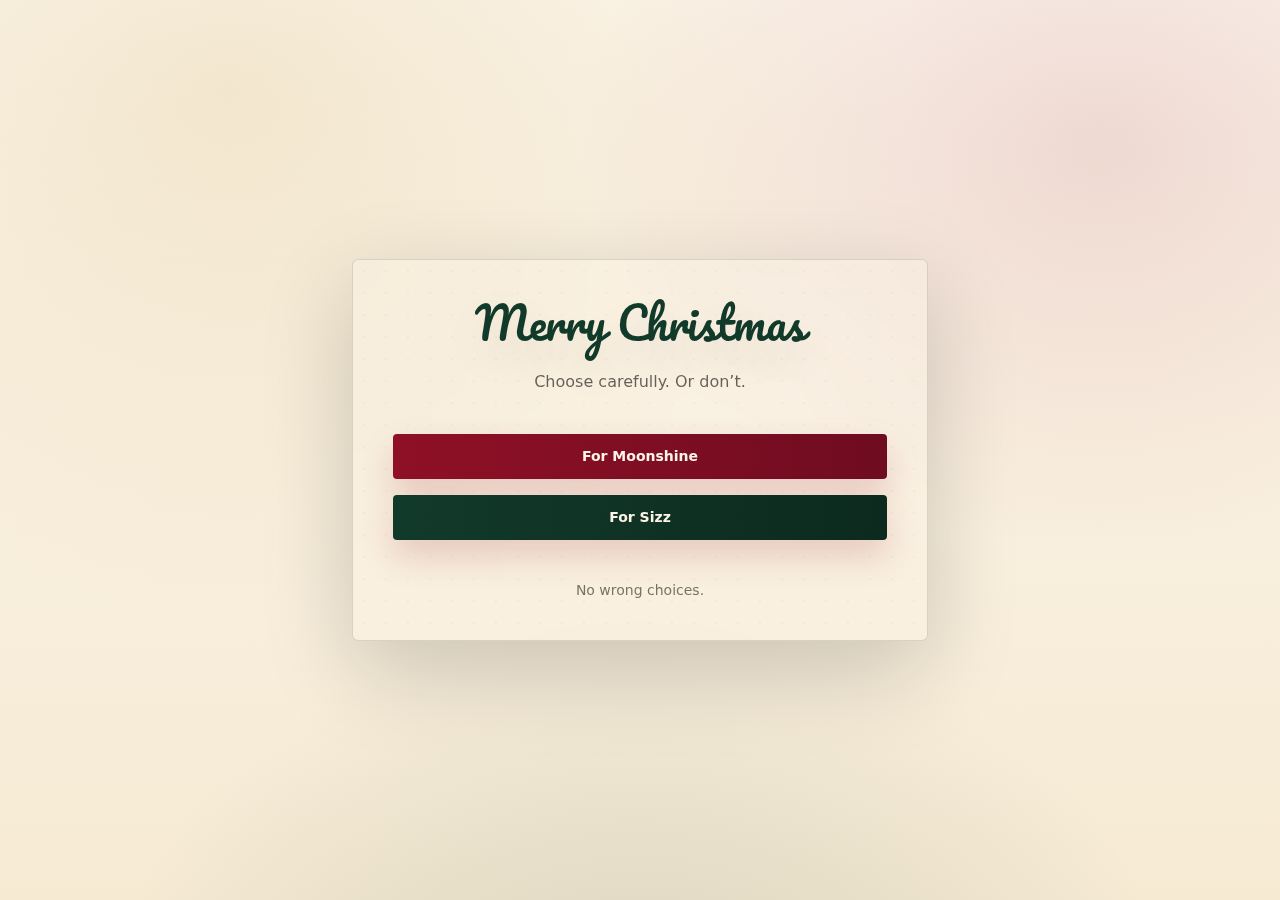
<file: index.html>
<!doctype html>
<html lang="en">
<head>
  <meta charset="UTF-8" />
  <link rel="icon" type="image/svg+xml" href="./Christmas-Wreath.svg" />
  <meta name="viewport" content="width=device-width, initial-scale=1" />
  <title>Christmas</title>

  <!-- Shared styles -->
  <link rel="preconnect" href="https://fonts.googleapis.com">
  <link rel="preconnect" href="https://fonts.gstatic.com" crossorigin>
  <link href="https://fonts.googleapis.com/css2?family=Pacifico&display=swap" rel="stylesheet">
  <link rel="stylesheet" crossorigin href="./assets/main-C2QA2PjK.css">
</head>

<body class="min-h-screen flex items-center justify-center">

  <main class="xmas-card paper-noise max-w-xl w-full mx-6 p-10 text-center">
    <h1 class="xmas-title mb-6">Merry Christmas</h1>

    <p class="xmas-subtitle mb-10">
      Choose carefully. Or don’t.
    </p>

    <div class="flex flex-col gap-4">
      <a
        href="./moonshine.html"
        class="xmas-button text-center"
      >
        For Moonshine
      </a>

      <a
        href="./sizz.html"
        class="xmas-button xmas-button-alt text-center"
      >
        For Sizz
      </a>
    </div>

    <p class="mt-10 text-sm opacity-60">
      No wrong choices.
    </p>
  </main>

</body>
</html>
</file>
<file: assets/main-C2QA2PjK.css>
@layer properties{@supports (((-webkit-hyphens:none)) and (not (margin-trim:inline))) or ((-moz-orient:inline) and (not (color:rgb(from red r g b)))){*,:before,:after,::backdrop{--tw-space-y-reverse:0;--tw-border-style:solid;--tw-font-weight:initial;--tw-tracking:initial;--tw-shadow:0 0 #0000;--tw-shadow-color:initial;--tw-shadow-alpha:100%;--tw-inset-shadow:0 0 #0000;--tw-inset-shadow-color:initial;--tw-inset-shadow-alpha:100%;--tw-ring-color:initial;--tw-ring-shadow:0 0 #0000;--tw-inset-ring-color:initial;--tw-inset-ring-shadow:0 0 #0000;--tw-ring-inset:initial;--tw-ring-offset-width:0px;--tw-ring-offset-color:#fff;--tw-ring-offset-shadow:0 0 #0000;--tw-outline-style:solid;--tw-blur:initial;--tw-brightness:initial;--tw-contrast:initial;--tw-grayscale:initial;--tw-hue-rotate:initial;--tw-invert:initial;--tw-opacity:initial;--tw-saturate:initial;--tw-sepia:initial;--tw-drop-shadow:initial;--tw-drop-shadow-color:initial;--tw-drop-shadow-alpha:100%;--tw-drop-shadow-size:initial;--tw-duration:initial;--tw-translate-x:0;--tw-translate-y:0;--tw-translate-z:0;--tw-scale-x:1;--tw-scale-y:1;--tw-scale-z:1}}}@layer theme{:root,:host{--font-sans:ui-sans-serif,system-ui,sans-serif,"Apple Color Emoji","Segoe UI Emoji","Segoe UI Symbol","Noto Color Emoji";--font-mono:ui-monospace,SFMono-Regular,Menlo,Monaco,Consolas,"Liberation Mono","Courier New",monospace;--color-red-100:oklch(93.6% .032 17.717);--color-amber-100:oklch(96.2% .059 95.617);--color-amber-200:oklch(92.4% .12 95.746);--color-amber-300:oklch(87.9% .169 91.605);--color-rose-300:oklch(81% .117 11.638);--color-rose-600:oklch(58.6% .253 17.585);--color-rose-700:oklch(51.4% .222 16.935);--color-rose-800:oklch(45.5% .188 13.697);--color-rose-900:oklch(41% .159 10.272);--color-slate-200:oklch(92.9% .013 255.508);--color-slate-600:oklch(44.6% .043 257.281);--color-neutral-50:oklch(98.5% 0 0);--color-neutral-200:oklch(92.2% 0 0);--color-neutral-300:oklch(87% 0 0);--color-neutral-400:oklch(70.8% 0 0);--color-neutral-700:oklch(37.1% 0 0);--color-black:#000;--color-white:#fff;--spacing:.25rem;--container-xl:36rem;--container-6xl:72rem;--text-xs:.75rem;--text-xs--line-height:calc(1/.75);--text-sm:.875rem;--text-sm--line-height:calc(1.25/.875);--text-base:1rem;--text-base--line-height: 1.5 ;--text-lg:1.125rem;--text-lg--line-height:calc(1.75/1.125);--text-2xl:1.5rem;--text-2xl--line-height:calc(2/1.5);--text-3xl:1.875rem;--text-3xl--line-height: 1.2 ;--text-4xl:2.25rem;--text-4xl--line-height:calc(2.5/2.25);--text-5xl:3rem;--text-5xl--line-height:1;--font-weight-medium:500;--font-weight-semibold:600;--font-weight-black:900;--tracking-tight:-.025em;--tracking-wide:.025em;--radius-md:.375rem;--radius-xl:.75rem;--aspect-video:16/9;--default-transition-duration:.15s;--default-transition-timing-function:cubic-bezier(.4,0,.2,1);--default-font-family:var(--font-sans);--default-mono-font-family:var(--font-mono);--color-cream:#fbf3e6;--color-paper:#f7ecd8;--color-ink:#1f1b16;--color-evergreen:#123a2a;--color-evergreen-2:#0c2a1e;--color-cranberry:#8f1027;--color-cranberry-2:#6f0c20;--color-gold:#c7a24b}}@layer base{*,:after,:before,::backdrop{box-sizing:border-box;border:0 solid;margin:0;padding:0}::file-selector-button{box-sizing:border-box;border:0 solid;margin:0;padding:0}html,:host{-webkit-text-size-adjust:100%;tab-size:4;line-height:1.5;font-family:var(--default-font-family,ui-sans-serif,system-ui,sans-serif,"Apple Color Emoji","Segoe UI Emoji","Segoe UI Symbol","Noto Color Emoji");font-feature-settings:var(--default-font-feature-settings,normal);font-variation-settings:var(--default-font-variation-settings,normal);-webkit-tap-highlight-color:transparent}hr{height:0;color:inherit;border-top-width:1px}abbr:where([title]){-webkit-text-decoration:underline dotted;text-decoration:underline dotted}h1,h2,h3,h4,h5,h6{font-size:inherit;font-weight:inherit}a{color:inherit;-webkit-text-decoration:inherit;text-decoration:inherit}b,strong{font-weight:bolder}code,kbd,samp,pre{font-family:var(--default-mono-font-family,ui-monospace,SFMono-Regular,Menlo,Monaco,Consolas,"Liberation Mono","Courier New",monospace);font-feature-settings:var(--default-mono-font-feature-settings,normal);font-variation-settings:var(--default-mono-font-variation-settings,normal);font-size:1em}small{font-size:80%}sub,sup{vertical-align:baseline;font-size:75%;line-height:0;position:relative}sub{bottom:-.25em}sup{top:-.5em}table{text-indent:0;border-color:inherit;border-collapse:collapse}:-moz-focusring{outline:auto}progress{vertical-align:baseline}summary{display:list-item}ol,ul,menu{list-style:none}img,svg,video,canvas,audio,iframe,embed,object{vertical-align:middle;display:block}img,video{max-width:100%;height:auto}button,input,select,optgroup,textarea{font:inherit;font-feature-settings:inherit;font-variation-settings:inherit;letter-spacing:inherit;color:inherit;opacity:1;background-color:#0000;border-radius:0}::file-selector-button{font:inherit;font-feature-settings:inherit;font-variation-settings:inherit;letter-spacing:inherit;color:inherit;opacity:1;background-color:#0000;border-radius:0}:where(select:is([multiple],[size])) optgroup{font-weight:bolder}:where(select:is([multiple],[size])) optgroup option{padding-inline-start:20px}::file-selector-button{margin-inline-end:4px}::placeholder{opacity:1}@supports (not ((-webkit-appearance:-apple-pay-button))) or (contain-intrinsic-size:1px){::placeholder{color:currentColor}@supports (color:color-mix(in lab,red,red)){::placeholder{color:color-mix(in oklab,currentcolor 50%,transparent)}}}textarea{resize:vertical}::-webkit-search-decoration{-webkit-appearance:none}::-webkit-date-and-time-value{min-height:1lh;text-align:inherit}::-webkit-datetime-edit{display:inline-flex}::-webkit-datetime-edit-fields-wrapper{padding:0}::-webkit-datetime-edit{padding-block:0}::-webkit-datetime-edit-year-field{padding-block:0}::-webkit-datetime-edit-month-field{padding-block:0}::-webkit-datetime-edit-day-field{padding-block:0}::-webkit-datetime-edit-hour-field{padding-block:0}::-webkit-datetime-edit-minute-field{padding-block:0}::-webkit-datetime-edit-second-field{padding-block:0}::-webkit-datetime-edit-millisecond-field{padding-block:0}::-webkit-datetime-edit-meridiem-field{padding-block:0}::-webkit-calendar-picker-indicator{line-height:1}:-moz-ui-invalid{box-shadow:none}button,input:where([type=button],[type=reset],[type=submit]){appearance:button}::file-selector-button{appearance:button}::-webkit-inner-spin-button{height:auto}::-webkit-outer-spin-button{height:auto}[hidden]:where(:not([hidden=until-found])){display:none!important}:root{--cream:var(--color-cream);--paper:var(--color-paper);--ink:var(--color-ink);--evergreen:var(--color-evergreen);--evergreen-2:var(--color-evergreen-2);--cranberry:var(--color-cranberry);--cranberry-2:var(--color-cranberry-2);--gold:var(--color-gold);--bg:linear-gradient(180deg,#fdf7ee,#f6ead3);--card:#fbf3e666;--card-solid:linear-gradient(180deg,var(--cream),var(--paper));--border:#1f1b1624;--shadow:0 28px 90px #0000002e;--r-lg:6px;--r-md:4px;--r-sm:0px}html,body{height:100%}body{min-height:100vh;color:var(--ink);background:radial-gradient(1100px 850px at 18% 10%,#c7a24b2e,transparent 62%),radial-gradient(900px 700px at 86% 16%,#8f10271f,transparent 58%),radial-gradient(900px 700px at 50% 115%,#123a2a1f,transparent 60%),var(--bg)}h1,h2,h3,.xmas-title,.page-title{letter-spacing:-.01em;color:var(--evergreen);font-family:Pacifico,cursive;font-weight:400}.book-title{letter-spacing:-.01em;font-family:Pacifico,cursive;font-weight:400}body,p,.page-body{font-family:ui-sans-serif,system-ui,-apple-system,Segoe UI,Roboto,sans-serif}.paper-noise{position:relative}.paper-noise:before{content:"";pointer-events:none;opacity:.06;mix-blend-mode:multiply;border-radius:inherit;background-image:radial-gradient(#1f1b168c .7px,#0000 .9px);background-size:22px 22px;position:absolute;inset:0}.xmas-card{border-radius:var(--r-lg);border:1px solid var(--border);background:var(--card);box-shadow:var(--shadow);-webkit-backdrop-filter:blur(12px);backdrop-filter:blur(12px)}@media(max-width:500px){.xmas-card{box-shadow:none;background:0 0;border:none}}}@layer components{.xmas-badge{letter-spacing:.02em;color:#1f1b16d1;background:#c7a24b29;border:1px solid #c7a24b52;border-radius:999px;align-items:center;gap:8px;padding:6px 10px;font-size:12px;font-weight:900;display:inline-flex}.xmas-button{border-radius:var(--r-md);cursor:pointer;color:var(--cream);background:linear-gradient(90deg,var(--cranberry),var(--color-cranberry-2));border:0;padding:12px 14px;font-size:14px;font-weight:900;transition:filter .16s;box-shadow:0 16px 34px #8f10272e}.xmas-button-alt{background:linear-gradient(90deg,var(--evergreen),var(--color-evergreen-2))}.xmas-button:hover{filter:brightness(1.04)}.xmas-button:active{filter:brightness(.98)}.xmas-button-ghost{border-radius:var(--r-md);color:#1f1b16e0;background:#fbf3e68c;border:1px solid #1f1b1629;padding:12px 14px;font-size:14px;font-weight:800;transition:background .16s,border-color .16s}.xmas-button-ghost:hover{background:#fbf3e6bf;border-color:#8f102733}.xmas-title{text-shadow:0 18px 40px #0000001a;font-size:44px;line-height:1.05}.xmas-subtitle{color:#1f1b16ad;line-height:1.55}.snow{position:relative;overflow:hidden}.snow:after{content:"";pointer-events:none;opacity:.12;mix-blend-mode:soft-light;background:radial-gradient(circle,#c7a24b80 1px,#0000 2px) 0 0/90px 90px,radial-gradient(circle,#ffffffb3 1px,#0000 2px) 0 0/140px 140px;position:absolute;inset:-35%;transform:rotate(10deg)}}@layer utilities{.pointer-events-none{pointer-events:none}.absolute{position:absolute}.relative{position:relative}.inset-0{inset:calc(var(--spacing)*0)}.z-40{z-index:40}.mx-6{margin-inline:calc(var(--spacing)*6)}.mx-auto{margin-inline:auto}.mt-2{margin-top:calc(var(--spacing)*2)}.mt-3{margin-top:calc(var(--spacing)*3)}.mt-6{margin-top:calc(var(--spacing)*6)}.mt-10{margin-top:calc(var(--spacing)*10)}.mb-6{margin-bottom:calc(var(--spacing)*6)}.mb-10{margin-bottom:calc(var(--spacing)*10)}.block{display:block}.flex{display:flex}.hidden{display:none}.table{display:table}.aspect-square{aspect-ratio:1}.aspect-video{aspect-ratio:var(--aspect-video)}.h-5{height:calc(var(--spacing)*5)}.h-\[320px\]{height:320px}.min-h-screen{min-height:100vh}.w-5{width:calc(var(--spacing)*5)}.w-10{width:calc(var(--spacing)*10)}.w-\[300px\]{width:300px}.w-full{width:100%}.max-w-6xl{max-width:var(--container-6xl)}.max-w-\[42ch\]{max-width:42ch}.max-w-xl{max-width:var(--container-xl)}.flex-1{flex:1}.cursor-pointer{cursor:pointer}.resize{resize:both}.flex-col{flex-direction:column}.items-center{align-items:center}.justify-between{justify-content:space-between}.justify-center{justify-content:center}.justify-start{justify-content:flex-start}.gap-2{gap:calc(var(--spacing)*2)}.gap-3{gap:calc(var(--spacing)*3)}.gap-4{gap:calc(var(--spacing)*4)}:where(.space-y-3>:not(:last-child)){--tw-space-y-reverse:0;margin-block-start:calc(calc(var(--spacing)*3)*var(--tw-space-y-reverse));margin-block-end:calc(calc(var(--spacing)*3)*calc(1 - var(--tw-space-y-reverse)))}:where(.space-y-4>:not(:last-child)){--tw-space-y-reverse:0;margin-block-start:calc(calc(var(--spacing)*4)*var(--tw-space-y-reverse));margin-block-end:calc(calc(var(--spacing)*4)*calc(1 - var(--tw-space-y-reverse)))}.rounded-full{border-radius:3.40282e38px}.rounded-md{border-radius:var(--radius-md)}.rounded-xl{border-radius:var(--radius-xl)}.border{border-style:var(--tw-border-style);border-width:1px}.border-4{border-style:var(--tw-border-style);border-width:4px}.border-neutral-200{border-color:var(--color-neutral-200)}.border-neutral-300{border-color:var(--color-neutral-300)}.border-neutral-400{border-color:var(--color-neutral-400)}.border-rose-900{border-color:var(--color-rose-900)}.bg-amber-100{background-color:var(--color-amber-100)}.bg-amber-200{background-color:var(--color-amber-200)}.bg-black{background-color:var(--color-black)}.bg-neutral-50\/80{background-color:#fafafacc}@supports (color:color-mix(in lab,red,red)){.bg-neutral-50\/80{background-color:color-mix(in oklab,var(--color-neutral-50)80%,transparent)}}.bg-rose-600{background-color:var(--color-rose-600)}.bg-white{background-color:var(--color-white)}.object-cover{object-fit:cover}.p-2{padding:calc(var(--spacing)*2)}.p-4{padding:calc(var(--spacing)*4)}.p-6{padding:calc(var(--spacing)*6)}.p-10{padding:calc(var(--spacing)*10)}.px-1{padding-inline:calc(var(--spacing)*1)}.px-3{padding-inline:calc(var(--spacing)*3)}.px-4{padding-inline:calc(var(--spacing)*4)}.py-2{padding-block:calc(var(--spacing)*2)}.py-5{padding-block:calc(var(--spacing)*5)}.py-8{padding-block:calc(var(--spacing)*8)}.text-center{text-align:center}.text-2xl{font-size:var(--text-2xl);line-height:var(--tw-leading,var(--text-2xl--line-height))}.text-3xl{font-size:var(--text-3xl);line-height:var(--tw-leading,var(--text-3xl--line-height))}.text-4xl{font-size:var(--text-4xl);line-height:var(--tw-leading,var(--text-4xl--line-height))}.text-sm{font-size:var(--text-sm);line-height:var(--tw-leading,var(--text-sm--line-height))}.text-xs{font-size:var(--text-xs);line-height:var(--tw-leading,var(--text-xs--line-height))}.text-\[10px\]{font-size:10px}.font-black{--tw-font-weight:var(--font-weight-black);font-weight:var(--font-weight-black)}.font-medium{--tw-font-weight:var(--font-weight-medium);font-weight:var(--font-weight-medium)}.font-semibold{--tw-font-weight:var(--font-weight-semibold);font-weight:var(--font-weight-semibold)}.tracking-tight{--tw-tracking:var(--tracking-tight);letter-spacing:var(--tracking-tight)}.tracking-wide{--tw-tracking:var(--tracking-wide);letter-spacing:var(--tracking-wide)}.text-amber-100{color:var(--color-amber-100)}.text-amber-100\/90{color:#fef3c6e6}@supports (color:color-mix(in lab,red,red)){.text-amber-100\/90{color:color-mix(in oklab,var(--color-amber-100)90%,transparent)}}.text-amber-200\/80{color:#fee685cc}@supports (color:color-mix(in lab,red,red)){.text-amber-200\/80{color:color-mix(in oklab,var(--color-amber-200)80%,transparent)}}.text-black{color:var(--color-black)}.text-neutral-700{color:var(--color-neutral-700)}.text-red-100{color:var(--color-red-100)}.text-slate-200\/70{color:#e2e8f0b3}@supports (color:color-mix(in lab,red,red)){.text-slate-200\/70{color:color-mix(in oklab,var(--color-slate-200)70%,transparent)}}.text-slate-600{color:var(--color-slate-600)}.text-white{color:var(--color-white)}.uppercase{text-transform:uppercase}.italic{font-style:italic}.opacity-0{opacity:0}.opacity-60{opacity:.6}.shadow-\[inset_0_1px_0_rgba\(255\,255\,255\,0\.35\)\]{--tw-shadow:inset 0 1px 0 var(--tw-shadow-color,#ffffff59);box-shadow:var(--tw-inset-shadow),var(--tw-inset-ring-shadow),var(--tw-ring-offset-shadow),var(--tw-ring-shadow),var(--tw-shadow)}.outline{outline-style:var(--tw-outline-style);outline-width:1px}.filter{filter:var(--tw-blur,)var(--tw-brightness,)var(--tw-contrast,)var(--tw-grayscale,)var(--tw-hue-rotate,)var(--tw-invert,)var(--tw-saturate,)var(--tw-sepia,)var(--tw-drop-shadow,)}.transition-all{transition-property:all;transition-timing-function:var(--tw-ease,var(--default-transition-timing-function));transition-duration:var(--tw-duration,var(--default-transition-duration))}.duration-300{--tw-duration:.3s;transition-duration:.3s}.duration-700{--tw-duration:.7s;transition-duration:.7s}.duration-1000{--tw-duration:1s;transition-duration:1s}.select-none{-webkit-user-select:none;user-select:none}.\[clip-path\:polygon\(50\%_0\%\,_80\%_10\%\,_100\%_35\%\,_100\%_70\%\,_80\%_90\%\,_50\%_100\%\,_20\%_90\%\,_0\%_70\%\,_0\%_35\%\,_20\%_10\%\)\]{clip-path:polygon(50% 0%,80% 10%,100% 35%,100% 70%,80% 90%,50% 100%,20% 90%,0% 70%,0% 35%,20% 10%)}.\[clip-path\:polygon\(50\%_50\%\,_0_0\,_0_100\%\)\]{clip-path:polygon(50% 50%,0 0,0 100%)}.\[clip-path\:polygon\(50\%_50\%\,_100\%_0\,_0_0\)\]{clip-path:polygon(50% 50%,100% 0,0 0)}.\[clip-path\:polygon\(50\%_50\%\,_100\%_0\,_100\%_100\%\)\]{clip-path:polygon(50% 50%,100% 0,100% 100%)}.\[clip-path\:polygon\(50\%_50\%\,_100\%_100\%\,_0_100\%\)\]{clip-path:polygon(50% 50%,100% 100%,0 100%)}.group-focus-within\:-translate-y-16:is(:where(.group):focus-within *){--tw-translate-y:calc(var(--spacing)*-16);translate:var(--tw-translate-x)var(--tw-translate-y)}.group-focus-within\:scale-0:is(:where(.group):focus-within *){--tw-scale-x:0%;--tw-scale-y:0%;--tw-scale-z:0%;scale:var(--tw-scale-x)var(--tw-scale-y)}.group-focus-within\:rotate-180:is(:where(.group):focus-within *){rotate:180deg}.group-focus-within\:opacity-0:is(:where(.group):focus-within *){opacity:0}.group-focus-within\:duration-1000:is(:where(.group):focus-within *){--tw-duration:1s;transition-duration:1s}.group-focus-within\:\[clip-path\:polygon\(50\%_0\%\,_100\%_0\,_0_0\)\]:is(:where(.group):focus-within *){clip-path:polygon(50% 0%,100% 0,0 0)}@media(hover:hover){.group-hover\:-translate-y-16:is(:where(.group):hover *){--tw-translate-y:calc(var(--spacing)*-16);translate:var(--tw-translate-x)var(--tw-translate-y)}.group-hover\:scale-0:is(:where(.group):hover *){--tw-scale-x:0%;--tw-scale-y:0%;--tw-scale-z:0%;scale:var(--tw-scale-x)var(--tw-scale-y)}.group-hover\:rotate-180:is(:where(.group):hover *){rotate:180deg}.group-hover\:opacity-0:is(:where(.group):hover *){opacity:0}.group-hover\:duration-1000:is(:where(.group):hover *){--tw-duration:1s;transition-duration:1s}.group-hover\:\[clip-path\:polygon\(50\%_0\%\,_100\%_0\,_0_0\)\]:is(:where(.group):hover *){clip-path:polygon(50% 0%,100% 0,0 0)}}.group-active\:-translate-y-16:is(:where(.group):active *){--tw-translate-y:calc(var(--spacing)*-16);translate:var(--tw-translate-x)var(--tw-translate-y)}.group-active\:scale-0:is(:where(.group):active *){--tw-scale-x:0%;--tw-scale-y:0%;--tw-scale-z:0%;scale:var(--tw-scale-x)var(--tw-scale-y)}.group-active\:rotate-180:is(:where(.group):active *){rotate:180deg}.group-active\:opacity-0:is(:where(.group):active *){opacity:0}.group-active\:duration-1000:is(:where(.group):active *){--tw-duration:1s;transition-duration:1s}.group-active\:\[clip-path\:polygon\(50\%_0\%\,_100\%_0\,_0_0\)\]:is(:where(.group):active *){clip-path:polygon(50% 0%,100% 0,0 0)}.peer-checked\:border-rose-700:is(:where(.peer):checked~*){border-color:var(--color-rose-700)}.peer-checked\:bg-rose-600:is(:where(.peer):checked~*){background-color:var(--color-rose-600)}.peer-checked\:opacity-100:is(:where(.peer):checked~*){opacity:1}@media(hover:hover){.hover\:bg-rose-700:hover{background-color:var(--color-rose-700)}}.focus\:ring-2:focus{--tw-ring-shadow:var(--tw-ring-inset,)0 0 0 calc(2px + var(--tw-ring-offset-width))var(--tw-ring-color,currentcolor);box-shadow:var(--tw-inset-shadow),var(--tw-inset-ring-shadow),var(--tw-ring-offset-shadow),var(--tw-ring-shadow),var(--tw-shadow)}.focus\:ring-rose-300:focus{--tw-ring-color:var(--color-rose-300)}.focus\:outline-none:focus{--tw-outline-style:none;outline-style:none}.focus-visible\:ring-4:focus-visible{--tw-ring-shadow:var(--tw-ring-inset,)0 0 0 calc(4px + var(--tw-ring-offset-width))var(--tw-ring-color,currentcolor);box-shadow:var(--tw-inset-shadow),var(--tw-inset-ring-shadow),var(--tw-ring-offset-shadow),var(--tw-ring-shadow),var(--tw-shadow)}.focus-visible\:ring-amber-300\/30:focus-visible{--tw-ring-color:#ffd2364d}@supports (color:color-mix(in lab,red,red)){.focus-visible\:ring-amber-300\/30:focus-visible{--tw-ring-color:color-mix(in oklab,var(--color-amber-300)30%,transparent)}}.active\:bg-rose-800:active{background-color:var(--color-rose-800)}@media(min-width:40rem){.sm\:w-\[350px\]{width:350px}.sm\:text-5xl{font-size:var(--text-5xl);line-height:var(--tw-leading,var(--text-5xl--line-height))}.sm\:text-base{font-size:var(--text-base);line-height:var(--tw-leading,var(--text-base--line-height))}}@media(min-width:48rem){.md\:p-6{padding:calc(var(--spacing)*6)}.md\:px-4{padding-inline:calc(var(--spacing)*4)}.md\:text-4xl{font-size:var(--text-4xl);line-height:var(--tw-leading,var(--text-4xl--line-height))}.md\:text-lg{font-size:var(--text-lg);line-height:var(--tw-leading,var(--text-lg--line-height))}}.swiper-slide{height:100%}.flipbook-shell{z-index:1;width:min(92vw,980px);height:min(74vh,660px);margin-left:auto;margin-right:auto}@media(max-width:640px){.flipbook-shell{width:100%;height:min(82vh,700px)}}.flipbook{width:100%;height:100%}.page{background:var(--card-solid);color:var(--ink);border:1px solid #1f1b161a;overflow:hidden;box-shadow:0 22px 60px #0000002e,inset 0 0 0 1px #ffffff59}.page.hard{background:radial-gradient(900px 650px at 20% 10%,#c7a24b2e,transparent 62%),radial-gradient(900px 650px at 80% 10%,#8f10271f,transparent 60%),linear-gradient(180deg,var(--evergreen-2),var(--evergreen));color:var(--cream);border:1px solid #ffffff24;box-shadow:0 28px 90px #0000004d,inset 0 0 0 1px #c7a24b29}.page-inner{flex-direction:column;justify-content:space-between;width:100%;height:100%;padding:28px;display:flex}.page-kicker{text-transform:uppercase;letter-spacing:.08em;color:#1f1b168c;font-size:12px;font-weight:900}.page-title{font-size:34px;line-height:1.08}.page-body{color:#1f1b16cc;font-size:16px;line-height:1.65}.photo-frame{background:#ffffff40;border:1px solid #1f1b161f;overflow:hidden;box-shadow:0 18px 50px #00000029}@media(max-width:480px){.photo-frame{max-width:100%;max-height:60vw}.page-inner{padding:10px}.page-title{font-size:20px}.page-body{font-size:12px;line-height:1}}.coupon-shell{height:100%;padding:16px}.coupon-header{justify-content:space-between;align-items:baseline;gap:12px;margin-bottom:14px;display:flex}.coupon-title{color:var(--ink);font-family:Pacifico,cursive;font-size:34px;font-weight:400;line-height:1.05}.coupon-subtitle{color:#1f1b169e;font-size:13px}.couponbook-shell{width:min(92vw,720px);height:min(74vh,360px);margin:0 auto}.couponbook{width:100%;height:100%}.coupon-page{background:linear-gradient(180deg,var(--cream),var(--paper));color:var(--ink);border:1px solid #1f1b161a;position:relative;overflow:hidden;box-shadow:0 18px 50px #00000029,inset 0 0 0 1px #ffffff59}.coupon-page.hard{background:radial-gradient(900px 650px at 20% 10%,#c7a24b29,transparent 62%),radial-gradient(900px 650px at 80% 10%,#8f10271f,transparent 60%),linear-gradient(180deg,var(--cranberry),var(--cranberry-2));color:var(--cream);border:1px solid #ffffff24;box-shadow:0 22px 70px #00000042,inset 0 0 0 1px #c7a24b29}.coupon-inner{flex-direction:column;justify-content:space-between;width:100%;height:100%;padding:22px 22px 18px;display:flex}.coupon-perf{opacity:.65;background:repeating-linear-gradient(90deg,#1f1b162e 0 6px,#0000 6px 12px);height:1px;position:absolute;top:54px;left:18px;right:18px}.coupon-spine{opacity:.75;pointer-events:none;background-image:radial-gradient(#1f1b162e 1.2px,#0000 1.3px);background-position:50% 8px;background-size:10px 18px;width:10px;position:absolute;top:18px;bottom:18px}.coupon-page .coupon-spine{left:12px}@media(min-width:480px){.coupon-page:nth-child(2n) .coupon-spine{right:12px}}.coupon-kicker{letter-spacing:.1em;text-transform:uppercase;color:#1f1b168c;font-size:12px;font-weight:900}.coupon-kicker.on-dark{color:#fbf3e6d1}.coupon-name{font-family:Pacifico,cursive;font-size:30px;font-weight:400;line-height:1.05}.coupon-body{color:#1f1b16d1;font-size:15px;line-height:1.55}.coupon-body.on-dark{color:#fbf3e6e0}.coupon-footer{border-top:1px solid #1f1b161a;justify-content:space-between;align-items:center;gap:12px;margin-top:10px;padding-top:10px;display:flex}.coupon-stamp{letter-spacing:.02em;color:#1f1b16d6;white-space:nowrap;background:#c7a24b24;border:1px solid #c7a24b47;border-radius:999px;align-items:center;gap:8px;padding:6px 10px;font-size:12px;font-weight:900;display:inline-flex}.coupon-code{color:#1f1b168c;white-space:nowrap;font-family:ui-monospace,SFMono-Regular,Menlo,Monaco,Consolas,Liberation Mono,monospace;font-size:12px}.coupon-page.redeemed:after{content:"REDEEMED";letter-spacing:.08em;color:#8f102738;pointer-events:none;place-items:center;font-size:44px;font-weight:1000;display:grid;position:absolute;inset:0;transform:rotate(-16deg)}.illustration{max-width:88%;margin:18px auto 22px;position:relative}.illustration img{background:#ffffff73;width:100%;height:auto;display:block;box-shadow:0 14px 36px #0000002e,inset 0 0 0 1px #1f1b161f}.illustration:before{content:"";opacity:.55;z-index:-1;background:linear-gradient(#ffffff73,#f7ecd8a6);border-radius:18px;position:absolute;inset:-6px}.illustration:after{content:"";pointer-events:none;opacity:.35;border-radius:14px;position:absolute;inset:0;box-shadow:0 0 0 1px #c7a24b59,inset 0 0 18px #c7a24b2e}.illustration.left{float:left;max-width:48%;margin:6px 18px 14px 0}.illustration.right{float:right;max-width:48%;margin:6px 0 14px 18px}.illustration.full{max-width:100%}.illustration figcaption{text-align:center;color:#1f1b168c;margin-top:6px;font-size:12px;font-style:italic}.page-body:after{content:"";clear:both;display:block}@media(max-width:640px){.illustration.left,.illustration.right{float:none;max-width:92%;margin:14px auto 18px}}}:root{--swiper-theme-color:#007aff}:host{z-index:1;margin-left:auto;margin-right:auto;display:block;position:relative}.swiper{z-index:1;margin-left:auto;margin-right:auto;padding:0;list-style:none;display:block;position:relative;overflow:hidden}.swiper-vertical>.swiper-wrapper{flex-direction:column}.swiper-wrapper{z-index:1;width:100%;height:100%;transition-property:transform;transition-timing-function:var(--swiper-wrapper-transition-timing-function,initial);box-sizing:content-box;display:flex;position:relative}.swiper-android .swiper-slide,.swiper-ios .swiper-slide,.swiper-wrapper{transform:translate(0)}.swiper-horizontal{touch-action:pan-y}.swiper-vertical{touch-action:pan-x}.swiper-slide{flex-shrink:0;width:100%;height:100%;transition-property:transform;display:block;position:relative}.swiper-slide-invisible-blank{visibility:hidden}.swiper-autoheight,.swiper-autoheight .swiper-slide{height:auto}.swiper-autoheight .swiper-wrapper{align-items:flex-start;transition-property:transform,height}.swiper-backface-hidden .swiper-slide{backface-visibility:hidden;transform:translateZ(0)}.swiper-3d.swiper-css-mode .swiper-wrapper{perspective:1200px}.swiper-3d .swiper-wrapper{transform-style:preserve-3d}.swiper-3d{perspective:1200px}.swiper-3d .swiper-slide,.swiper-3d .swiper-cube-shadow{transform-style:preserve-3d}.swiper-css-mode>.swiper-wrapper{scrollbar-width:none;-ms-overflow-style:none;overflow:auto}.swiper-css-mode>.swiper-wrapper::-webkit-scrollbar{display:none}.swiper-css-mode>.swiper-wrapper>.swiper-slide{scroll-snap-align:start start}.swiper-css-mode.swiper-horizontal>.swiper-wrapper{scroll-snap-type:x mandatory}.swiper-css-mode.swiper-vertical>.swiper-wrapper{scroll-snap-type:y mandatory}.swiper-css-mode.swiper-free-mode>.swiper-wrapper{scroll-snap-type:none}.swiper-css-mode.swiper-free-mode>.swiper-wrapper>.swiper-slide{scroll-snap-align:none}.swiper-css-mode.swiper-centered>.swiper-wrapper:before{content:"";flex-shrink:0;order:9999}.swiper-css-mode.swiper-centered>.swiper-wrapper>.swiper-slide{scroll-snap-align:center center;scroll-snap-stop:always}.swiper-css-mode.swiper-centered.swiper-horizontal>.swiper-wrapper>.swiper-slide:first-child{margin-inline-start:var(--swiper-centered-offset-before)}.swiper-css-mode.swiper-centered.swiper-horizontal>.swiper-wrapper:before{height:100%;min-height:1px;width:var(--swiper-centered-offset-after)}.swiper-css-mode.swiper-centered.swiper-vertical>.swiper-wrapper>.swiper-slide:first-child{margin-block-start:var(--swiper-centered-offset-before)}.swiper-css-mode.swiper-centered.swiper-vertical>.swiper-wrapper:before{width:100%;min-width:1px;height:var(--swiper-centered-offset-after)}.swiper-3d .swiper-slide-shadow,.swiper-3d .swiper-slide-shadow-left,.swiper-3d .swiper-slide-shadow-right,.swiper-3d .swiper-slide-shadow-top,.swiper-3d .swiper-slide-shadow-bottom{pointer-events:none;z-index:10;width:100%;height:100%;position:absolute;top:0;left:0}.swiper-3d .swiper-slide-shadow{background:#00000026}.swiper-3d .swiper-slide-shadow-left{background-image:linear-gradient(270deg,#00000080,#0000)}.swiper-3d .swiper-slide-shadow-right{background-image:linear-gradient(90deg,#00000080,#0000)}.swiper-3d .swiper-slide-shadow-top{background-image:linear-gradient(#0000,#00000080)}.swiper-3d .swiper-slide-shadow-bottom{background-image:linear-gradient(#00000080,#0000)}.swiper-lazy-preloader{z-index:10;transform-origin:50%;box-sizing:border-box;border:4px solid var(--swiper-preloader-color,var(--swiper-theme-color));border-top-color:#0000;border-radius:50%;width:42px;height:42px;margin-top:-21px;margin-left:-21px;position:absolute;top:50%;left:50%}:is(.swiper:not(.swiper-watch-progress),.swiper-watch-progress .swiper-slide-visible) .swiper-lazy-preloader{animation:1s linear infinite swiper-preloader-spin}.swiper-lazy-preloader-white{--swiper-preloader-color:#fff}.swiper-lazy-preloader-black{--swiper-preloader-color:#000}@keyframes swiper-preloader-spin{0%{transform:rotate(0)}to{transform:rotate(360deg)}}:root{--swiper-navigation-size:44px}.swiper-button-prev,.swiper-button-next{width:var(--swiper-navigation-size);height:var(--swiper-navigation-size);z-index:10;cursor:pointer;color:var(--swiper-navigation-color,var(--swiper-theme-color));justify-content:center;align-items:center;display:flex;position:absolute}:is(.swiper-button-prev,.swiper-button-next).swiper-button-disabled{opacity:.35;cursor:auto;pointer-events:none}:is(.swiper-button-prev,.swiper-button-next).swiper-button-hidden{opacity:0;cursor:auto;pointer-events:none}.swiper-navigation-disabled :is(.swiper-button-prev,.swiper-button-next){display:none!important}:is(.swiper-button-prev,.swiper-button-next) svg{object-fit:contain;transform-origin:50%;fill:currentColor;pointer-events:none;width:100%;height:100%}.swiper-button-lock{display:none}.swiper-button-prev,.swiper-button-next{top:var(--swiper-navigation-top-offset,50%);margin-top:calc(0px - (var(--swiper-navigation-size)/2))}.swiper-button-prev{left:var(--swiper-navigation-sides-offset,4px);right:auto}.swiper-button-prev .swiper-navigation-icon{transform:rotate(180deg)}.swiper-button-next{right:var(--swiper-navigation-sides-offset,4px);left:auto}.swiper-horizontal .swiper-button-prev,.swiper-horizontal .swiper-button-next,.swiper-horizontal~.swiper-button-prev,.swiper-horizontal~.swiper-button-next{top:var(--swiper-navigation-top-offset,50%);margin-top:calc(0px - (var(--swiper-navigation-size)/2));margin-left:0}.swiper-horizontal .swiper-button-prev,.swiper-horizontal~.swiper-button-prev,.swiper-horizontal.swiper-rtl .swiper-button-next,.swiper-horizontal.swiper-rtl~.swiper-button-next{left:var(--swiper-navigation-sides-offset,4px);right:auto}.swiper-horizontal .swiper-button-next,.swiper-horizontal~.swiper-button-next,.swiper-horizontal.swiper-rtl .swiper-button-prev,.swiper-horizontal.swiper-rtl~.swiper-button-prev{right:var(--swiper-navigation-sides-offset,4px);left:auto}:is(.swiper-horizontal .swiper-button-prev,.swiper-horizontal~.swiper-button-prev,.swiper-horizontal.swiper-rtl .swiper-button-next,.swiper-horizontal.swiper-rtl~.swiper-button-next) .swiper-navigation-icon{transform:rotate(180deg)}:is(.swiper-horizontal.swiper-rtl .swiper-button-prev,.swiper-horizontal.swiper-rtl~.swiper-button-prev) .swiper-navigation-icon{transform:rotate(0)}.swiper-vertical .swiper-button-prev,.swiper-vertical .swiper-button-next,.swiper-vertical~.swiper-button-prev,.swiper-vertical~.swiper-button-next{left:var(--swiper-navigation-top-offset,50%);margin-left:calc(0px - (var(--swiper-navigation-size)/2));margin-top:0;right:auto}.swiper-vertical .swiper-button-prev,.swiper-vertical~.swiper-button-prev{top:var(--swiper-navigation-sides-offset,4px);bottom:auto}:is(.swiper-vertical .swiper-button-prev,.swiper-vertical~.swiper-button-prev) .swiper-navigation-icon{transform:rotate(-90deg)}.swiper-vertical .swiper-button-next,.swiper-vertical~.swiper-button-next{bottom:var(--swiper-navigation-sides-offset,4px);top:auto}:is(.swiper-vertical .swiper-button-next,.swiper-vertical~.swiper-button-next) .swiper-navigation-icon{transform:rotate(90deg)}.swiper-pagination{text-align:center;z-index:10;transition:opacity .3s;position:absolute;transform:translate(0)}.swiper-pagination.swiper-pagination-hidden{opacity:0}.swiper-pagination-disabled>.swiper-pagination,.swiper-pagination.swiper-pagination-disabled{display:none!important}.swiper-pagination-fraction,.swiper-pagination-custom,.swiper-horizontal>.swiper-pagination-bullets,.swiper-pagination-bullets.swiper-pagination-horizontal{bottom:var(--swiper-pagination-bottom,8px);top:var(--swiper-pagination-top,auto);width:100%;left:0}.swiper-pagination-bullets-dynamic{font-size:0;overflow:hidden}.swiper-pagination-bullets-dynamic .swiper-pagination-bullet{position:relative;transform:scale(.33)}.swiper-pagination-bullets-dynamic .swiper-pagination-bullet-active,.swiper-pagination-bullets-dynamic .swiper-pagination-bullet-active-main{transform:scale(1)}.swiper-pagination-bullets-dynamic .swiper-pagination-bullet-active-prev{transform:scale(.66)}.swiper-pagination-bullets-dynamic .swiper-pagination-bullet-active-prev-prev{transform:scale(.33)}.swiper-pagination-bullets-dynamic .swiper-pagination-bullet-active-next{transform:scale(.66)}.swiper-pagination-bullets-dynamic .swiper-pagination-bullet-active-next-next{transform:scale(.33)}.swiper-pagination-bullet{width:var(--swiper-pagination-bullet-width,var(--swiper-pagination-bullet-size,8px));height:var(--swiper-pagination-bullet-height,var(--swiper-pagination-bullet-size,8px));border-radius:var(--swiper-pagination-bullet-border-radius,50%);background:var(--swiper-pagination-bullet-inactive-color,#000);opacity:var(--swiper-pagination-bullet-inactive-opacity,.2);display:inline-block}button.swiper-pagination-bullet{box-shadow:none;appearance:none;border:none;margin:0;padding:0}.swiper-pagination-clickable .swiper-pagination-bullet{cursor:pointer}.swiper-pagination-bullet:only-child{display:none!important}.swiper-pagination-bullet-active{opacity:var(--swiper-pagination-bullet-opacity,1);background:var(--swiper-pagination-color,var(--swiper-theme-color))}.swiper-vertical>.swiper-pagination-bullets,.swiper-pagination-vertical.swiper-pagination-bullets{right:var(--swiper-pagination-right,8px);left:var(--swiper-pagination-left,auto);top:50%;transform:translateY(-50%)}:is(.swiper-vertical>.swiper-pagination-bullets,.swiper-pagination-vertical.swiper-pagination-bullets) .swiper-pagination-bullet{margin:var(--swiper-pagination-bullet-vertical-gap,6px)0;display:block}:is(.swiper-vertical>.swiper-pagination-bullets,.swiper-pagination-vertical.swiper-pagination-bullets).swiper-pagination-bullets-dynamic{width:8px;top:50%;transform:translateY(-50%)}:is(.swiper-vertical>.swiper-pagination-bullets,.swiper-pagination-vertical.swiper-pagination-bullets).swiper-pagination-bullets-dynamic .swiper-pagination-bullet{transition:transform .2s,top .2s;display:inline-block}:is(.swiper-horizontal>.swiper-pagination-bullets,.swiper-pagination-horizontal.swiper-pagination-bullets) .swiper-pagination-bullet{margin:0 var(--swiper-pagination-bullet-horizontal-gap,4px)}:is(.swiper-horizontal>.swiper-pagination-bullets,.swiper-pagination-horizontal.swiper-pagination-bullets).swiper-pagination-bullets-dynamic{white-space:nowrap;left:50%;transform:translate(-50%)}:is(.swiper-horizontal>.swiper-pagination-bullets,.swiper-pagination-horizontal.swiper-pagination-bullets).swiper-pagination-bullets-dynamic .swiper-pagination-bullet{transition:transform .2s,left .2s}.swiper-horizontal.swiper-rtl>.swiper-pagination-bullets-dynamic .swiper-pagination-bullet{transition:transform .2s,right .2s}.swiper-pagination-fraction{color:var(--swiper-pagination-fraction-color,inherit)}.swiper-pagination-progressbar{background:var(--swiper-pagination-progressbar-bg-color,#00000040);position:absolute}.swiper-pagination-progressbar .swiper-pagination-progressbar-fill{background:var(--swiper-pagination-color,var(--swiper-theme-color));transform-origin:0 0;width:100%;height:100%;position:absolute;top:0;left:0;transform:scale(0)}.swiper-rtl .swiper-pagination-progressbar .swiper-pagination-progressbar-fill{transform-origin:100% 0}.swiper-horizontal>.swiper-pagination-progressbar,.swiper-pagination-progressbar.swiper-pagination-horizontal,.swiper-vertical>.swiper-pagination-progressbar.swiper-pagination-progressbar-opposite,.swiper-pagination-progressbar.swiper-pagination-vertical.swiper-pagination-progressbar-opposite{width:100%;height:var(--swiper-pagination-progressbar-size,4px);top:0;left:0}.swiper-vertical>.swiper-pagination-progressbar,.swiper-pagination-progressbar.swiper-pagination-vertical,.swiper-horizontal>.swiper-pagination-progressbar.swiper-pagination-progressbar-opposite,.swiper-pagination-progressbar.swiper-pagination-horizontal.swiper-pagination-progressbar-opposite{width:var(--swiper-pagination-progressbar-size,4px);height:100%;top:0;left:0}.swiper-pagination-lock{display:none}.snowflake{opacity:.8;background:#fff;border-radius:50%;width:5px;height:5px;position:absolute}@keyframes fall{0%{opacity:1;transform:translateY(0)}to{opacity:.5;transform:translateY(100vh)}}@property --tw-space-y-reverse{syntax:"*";inherits:false;initial-value:0}@property --tw-border-style{syntax:"*";inherits:false;initial-value:solid}@property --tw-font-weight{syntax:"*";inherits:false}@property --tw-tracking{syntax:"*";inherits:false}@property --tw-shadow{syntax:"*";inherits:false;initial-value:0 0 #0000}@property --tw-shadow-color{syntax:"*";inherits:false}@property --tw-shadow-alpha{syntax:"<percentage>";inherits:false;initial-value:100%}@property --tw-inset-shadow{syntax:"*";inherits:false;initial-value:0 0 #0000}@property --tw-inset-shadow-color{syntax:"*";inherits:false}@property --tw-inset-shadow-alpha{syntax:"<percentage>";inherits:false;initial-value:100%}@property --tw-ring-color{syntax:"*";inherits:false}@property --tw-ring-shadow{syntax:"*";inherits:false;initial-value:0 0 #0000}@property --tw-inset-ring-color{syntax:"*";inherits:false}@property --tw-inset-ring-shadow{syntax:"*";inherits:false;initial-value:0 0 #0000}@property --tw-ring-inset{syntax:"*";inherits:false}@property --tw-ring-offset-width{syntax:"<length>";inherits:false;initial-value:0}@property --tw-ring-offset-color{syntax:"*";inherits:false;initial-value:#fff}@property --tw-ring-offset-shadow{syntax:"*";inherits:false;initial-value:0 0 #0000}@property --tw-outline-style{syntax:"*";inherits:false;initial-value:solid}@property --tw-blur{syntax:"*";inherits:false}@property --tw-brightness{syntax:"*";inherits:false}@property --tw-contrast{syntax:"*";inherits:false}@property --tw-grayscale{syntax:"*";inherits:false}@property --tw-hue-rotate{syntax:"*";inherits:false}@property --tw-invert{syntax:"*";inherits:false}@property --tw-opacity{syntax:"*";inherits:false}@property --tw-saturate{syntax:"*";inherits:false}@property --tw-sepia{syntax:"*";inherits:false}@property --tw-drop-shadow{syntax:"*";inherits:false}@property --tw-drop-shadow-color{syntax:"*";inherits:false}@property --tw-drop-shadow-alpha{syntax:"<percentage>";inherits:false;initial-value:100%}@property --tw-drop-shadow-size{syntax:"*";inherits:false}@property --tw-duration{syntax:"*";inherits:false}@property --tw-translate-x{syntax:"*";inherits:false;initial-value:0}@property --tw-translate-y{syntax:"*";inherits:false;initial-value:0}@property --tw-translate-z{syntax:"*";inherits:false;initial-value:0}@property --tw-scale-x{syntax:"*";inherits:false;initial-value:1}@property --tw-scale-y{syntax:"*";inherits:false;initial-value:1}@property --tw-scale-z{syntax:"*";inherits:false;initial-value:1}
</file>
